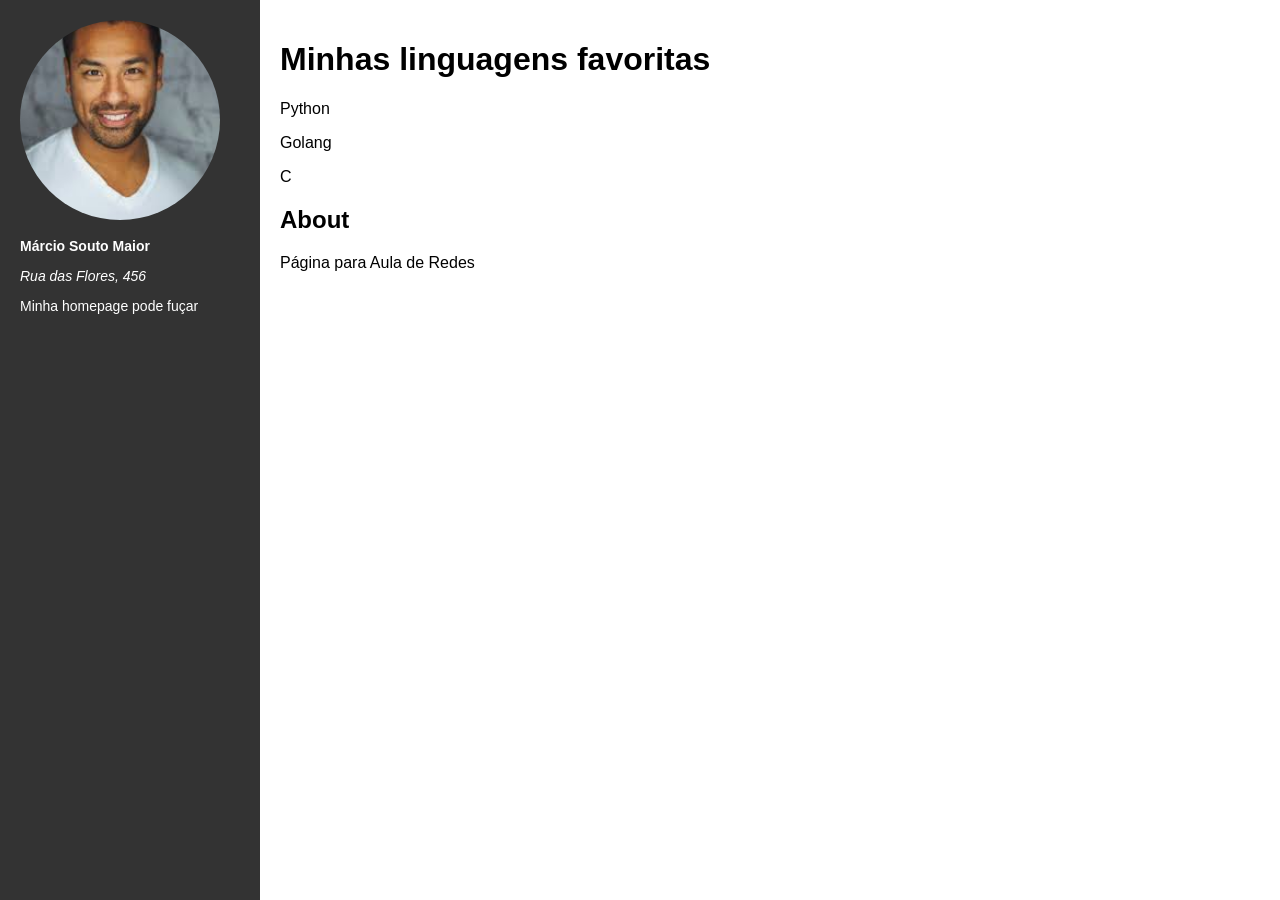
<file: aula3/index.html>
<!DOCTYPE html>
<html lang="pt-br">

<head>
    <meta charset="UTF-8">
    <meta name="viewport" content="width=device-width, initial-scale=1.0">
    <title>Homepage {Márcio Souto Maior}</title>

    <style>
        body {
            font-family: Verdana, sans-serif;
            margin: 0;
        }

        .sidebar {
            height: 100%;
            width: 220px;
            position: fixed;
            top: 0;
            left: 0;
            background-color: #333;
            padding: 20px;
            color: white;
        }

        .sidebar p,
        .sidebar address {
            font-size: 14px;
        }

        main {
            margin-left: 260px;
            padding: 20px;
        }

        .circle-pic {
            width: 200px;
            height: 200px;
            border-radius: 50%;
            object-fit: cover;
        }
    </style>
</head>

<body>

    <nav class="sidebar">

        <img src="images.jpg" alt="Foto de Márcio Souto Maior" class="circle-pic">

        <p><strong>Márcio Souto Maior</strong></p>

        <address>
            Rua das Flores, 456
        </address>

        <p>Minha homepage pode fuçar</p>

    </nav>

    <main>

        <header>
            <h1>Minhas linguagens favoritas</h1>
        </header>

        <section>
            <p>Python</p>
            <p>Golang</p>
            <p>C</p>
        </section>

        <section>
            <h2>About</h2>
            <p>Página para Aula de Redes</p>
        </section>

    </main>

</body>

</html>
</file>
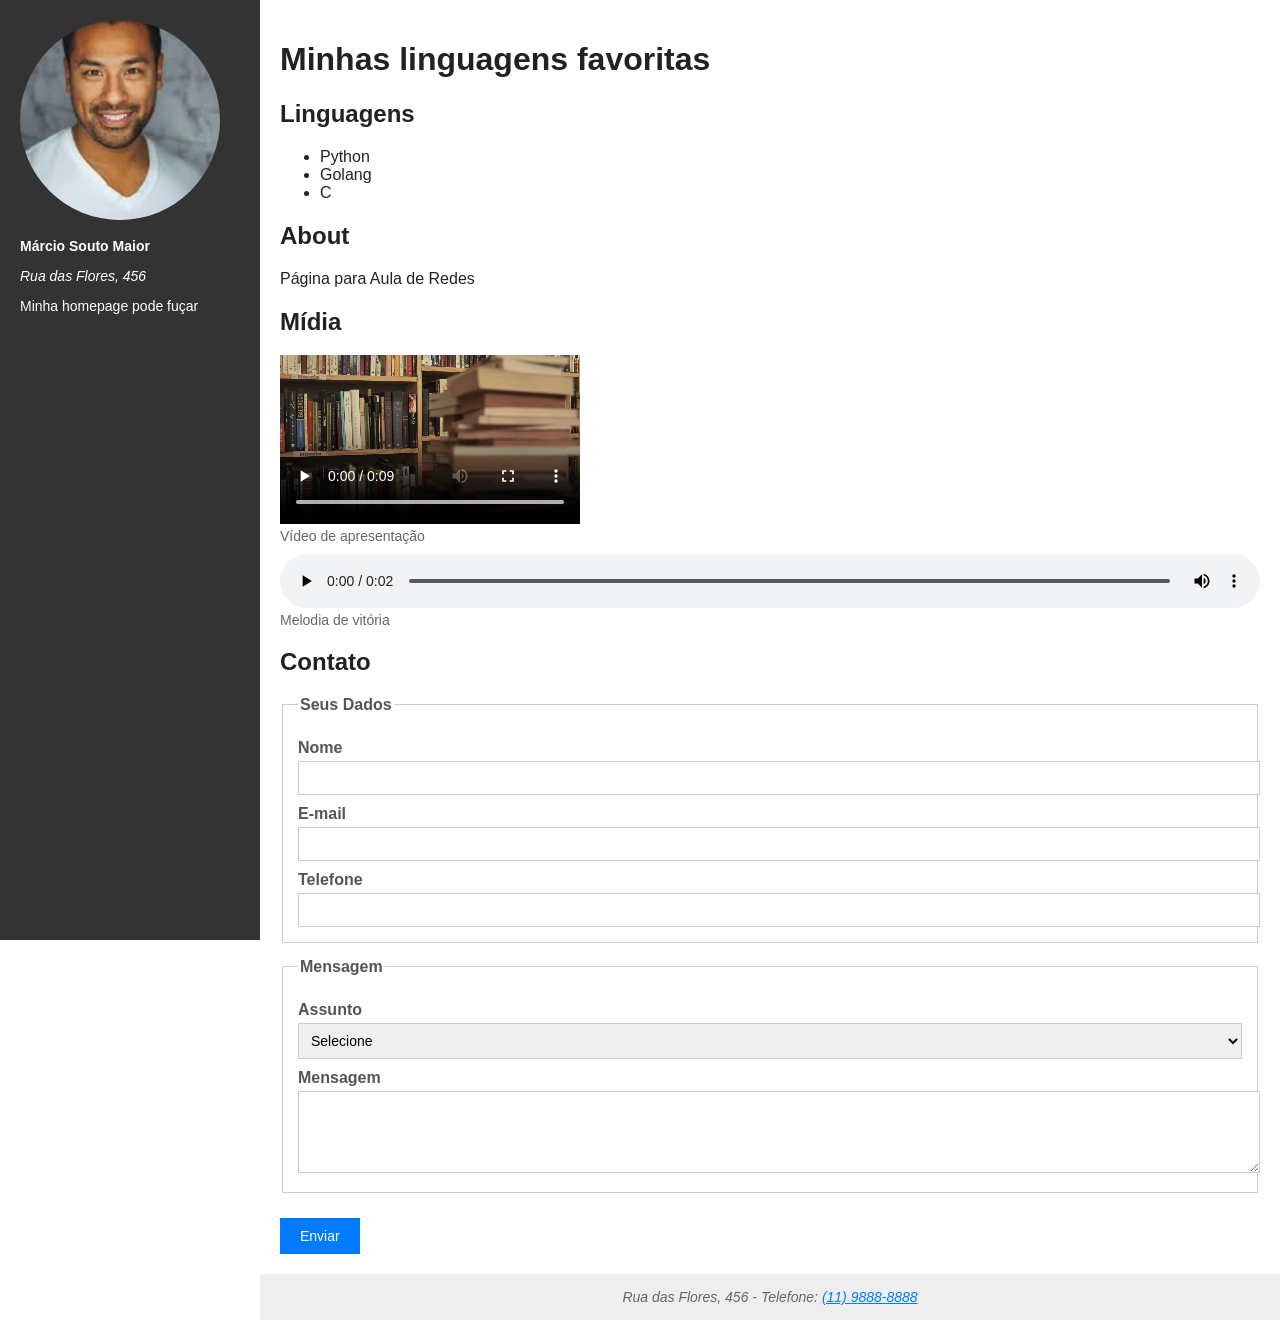
<file: aula4/index.html>
<!DOCTYPE html>
<html lang="pt-br">

<head>
    <meta charset="UTF-8">
    <meta name="viewport" content="width=device-width, initial-scale=1.0">
    <title>Homepage {Márcio Souto Maior}</title>

    <style>
        body {
            font-family: Verdana, sans-serif;
            margin: 0;
            color: #222;
            background-color: #fff;
        }

        .pular {
            position: absolute;
            top: -40px;
            left: 0;
            background: #333;
            color: #fff;
            padding: 8px;
        }

        .pular:focus {
            top: 0;
        }

        .sidebar {
            height: 100%;
            width: 220px;
            position: fixed;
            top: 0;
            left: 0;
            background-color: #333;
            padding: 20px;
            color: white;
        }

        .sidebar p,
        .sidebar address {
            font-size: 14px;
        }

        .sidebar a {
            color: #aad4ff;
        }

        main {
            margin-left: 260px;
            padding: 20px;
        }

        .circle-pic {
            width: 200px;
            height: 200px;
            border-radius: 50%;
            object-fit: cover;
        }

        figure {
            margin: 10px 0;
        }

        figcaption {
            font-size: 14px;
            color: #666;
        }

        img, video {
            max-width: 100%;
            height: auto;
        }

        audio {
            width: 100%;
        }

        fieldset {
            border: 1px solid #ccc;
            padding: 15px;
            margin-bottom: 15px;
        }

        legend {
            font-weight: bold;
            color: #555;
        }

        form label {
            display: block;
            margin-top: 10px;
            font-weight: bold;
            color: #555;
        }

        form input[type="text"],
        form input[type="email"],
        form input[type="tel"],
        form select,
        form textarea {
            width: 100%;
            padding: 8px;
            margin-top: 4px;
            border: 1px solid #ccc;
            font-size: 14px;
        }

        form input:focus,
        form select:focus,
        form textarea:focus {
            outline: 2px solid #007bff;
        }

        form input[type="checkbox"] {
            width: auto;
            margin-right: 5px;
        }

        form input[type="checkbox"] + label {
            display: inline;
            font-weight: normal;
        }

        button {
            background-color: #007bff;
            color: #fff;
            border: none;
            padding: 10px 20px;
            cursor: pointer;
            font-size: 14px;
            margin-top: 10px;
        }

        button:hover,
        button:focus {
            background-color: #0056b3;
        }

        footer {
            margin-left: 260px;
            background-color: #eee;
            padding: 15px;
            text-align: center;
            font-size: 14px;
            color: #666;
        }

        footer a {
            color: #007bff;
        }

        @media (max-width: 600px) {
            .sidebar {
                width: 100%;
                height: auto;
                position: relative;
                text-align: center;
            }

            main, footer {
                margin-left: 0;
            }

            .circle-pic {
                width: 150px;
                height: 150px;
            }

            button {
                width: 100%;
            }
        }
    </style>
</head>

<body>

    <a href="#principal" class="pular">Pular para o conteúdo</a>

    <nav class="sidebar">

        <img src="images.jpg" alt="Foto de Márcio Souto Maior" class="circle-pic">

        <p><strong>Márcio Souto Maior</strong></p>

        <address>
            Rua das Flores, 456
        </address>

        <p>Minha homepage pode fuçar</p>

    </nav>

    <main id="principal">

        <header>
            <h1>Minhas linguagens favoritas</h1>
        </header>

        <section>
            <h2>Linguagens</h2>
            <ul>
                <li>Python</li>
                <li>Golang</li>
                <li>C</li>
            </ul>
        </section>

        <section>
            <h2>About</h2>
            <p>Página para Aula de Redes</p>
        </section>

        <section>
            <h2>Mídia</h2>
            <figure>
                <video controls width="300">
                    <source src="video.mp4" type="video/mp4">
                    <source src="video.webm" type="video/webm">
                    <track src="legendas.vtt" kind="subtitles" srclang="pt-BR" label="Português">
                    Navegador não suporta vídeo.
                </video>
                <figcaption>Vídeo de apresentação</figcaption>
            </figure>

            <figure>
                <audio controls>
                    <source src="audio.mp3" type="audio/mpeg">
                    Navegador não suporta áudio.
                </audio>
                <figcaption>Melodia de vitória</figcaption>
            </figure>
        </section>

        <section>
            <h2>Contato</h2>
            <form action="#" method="post">
                <fieldset>
                    <legend>Seus Dados</legend>

                    <label for="nome">Nome</label>
                    <input type="text" id="nome" name="nome" required>

                    <label for="email">E-mail</label>
                    <input type="email" id="email" name="email" required>

                    <label for="telefone">Telefone</label>
                    <input type="tel" id="telefone" name="telefone" pattern="\(\d{2}\)\s?\d{4,5}-\d{4}">
                </fieldset>

                <fieldset>
                    <legend>Mensagem</legend>

                    <label for="assunto">Assunto</label>
                    <select id="assunto" name="assunto" required>
                        <option value="">Selecione</option>
                        <option value="duvida">Dúvida</option>
                        <option value="sugestao">Sugestão</option>
                        <option value="reclamacao">Reclamação</option>
                    </select>

                    <label for="mensagem">Mensagem</label>
                    <textarea id="mensagem" name="mensagem" rows="4" required></textarea>
                </fieldset>

                <button type="submit">Enviar</button>
            </form>
        </section>
    </main>

    <footer>
        <address>
            Rua das Flores, 456 - Telefone: <a href="tel:1198888888">(11) 9888-8888</a>
        </address>
    </footer>

    <script>
        document.getElementById('telefone').addEventListener('input', function () {
            var v = this.value.replace(/\D/g, '').substring(0, 11);
            if (v.length > 6) {
                this.value = '(' + v.substring(0, 2) + ') ' + v.substring(2, 7) + '-' + v.substring(7);
            } else if (v.length > 2) {
                this.value = '(' + v.substring(0, 2) + ') ' + v.substring(2);
            } else if (v.length > 0) {
                this.value = '(' + v;
            }
        });
    </script>

</body>

</html>
</file>
